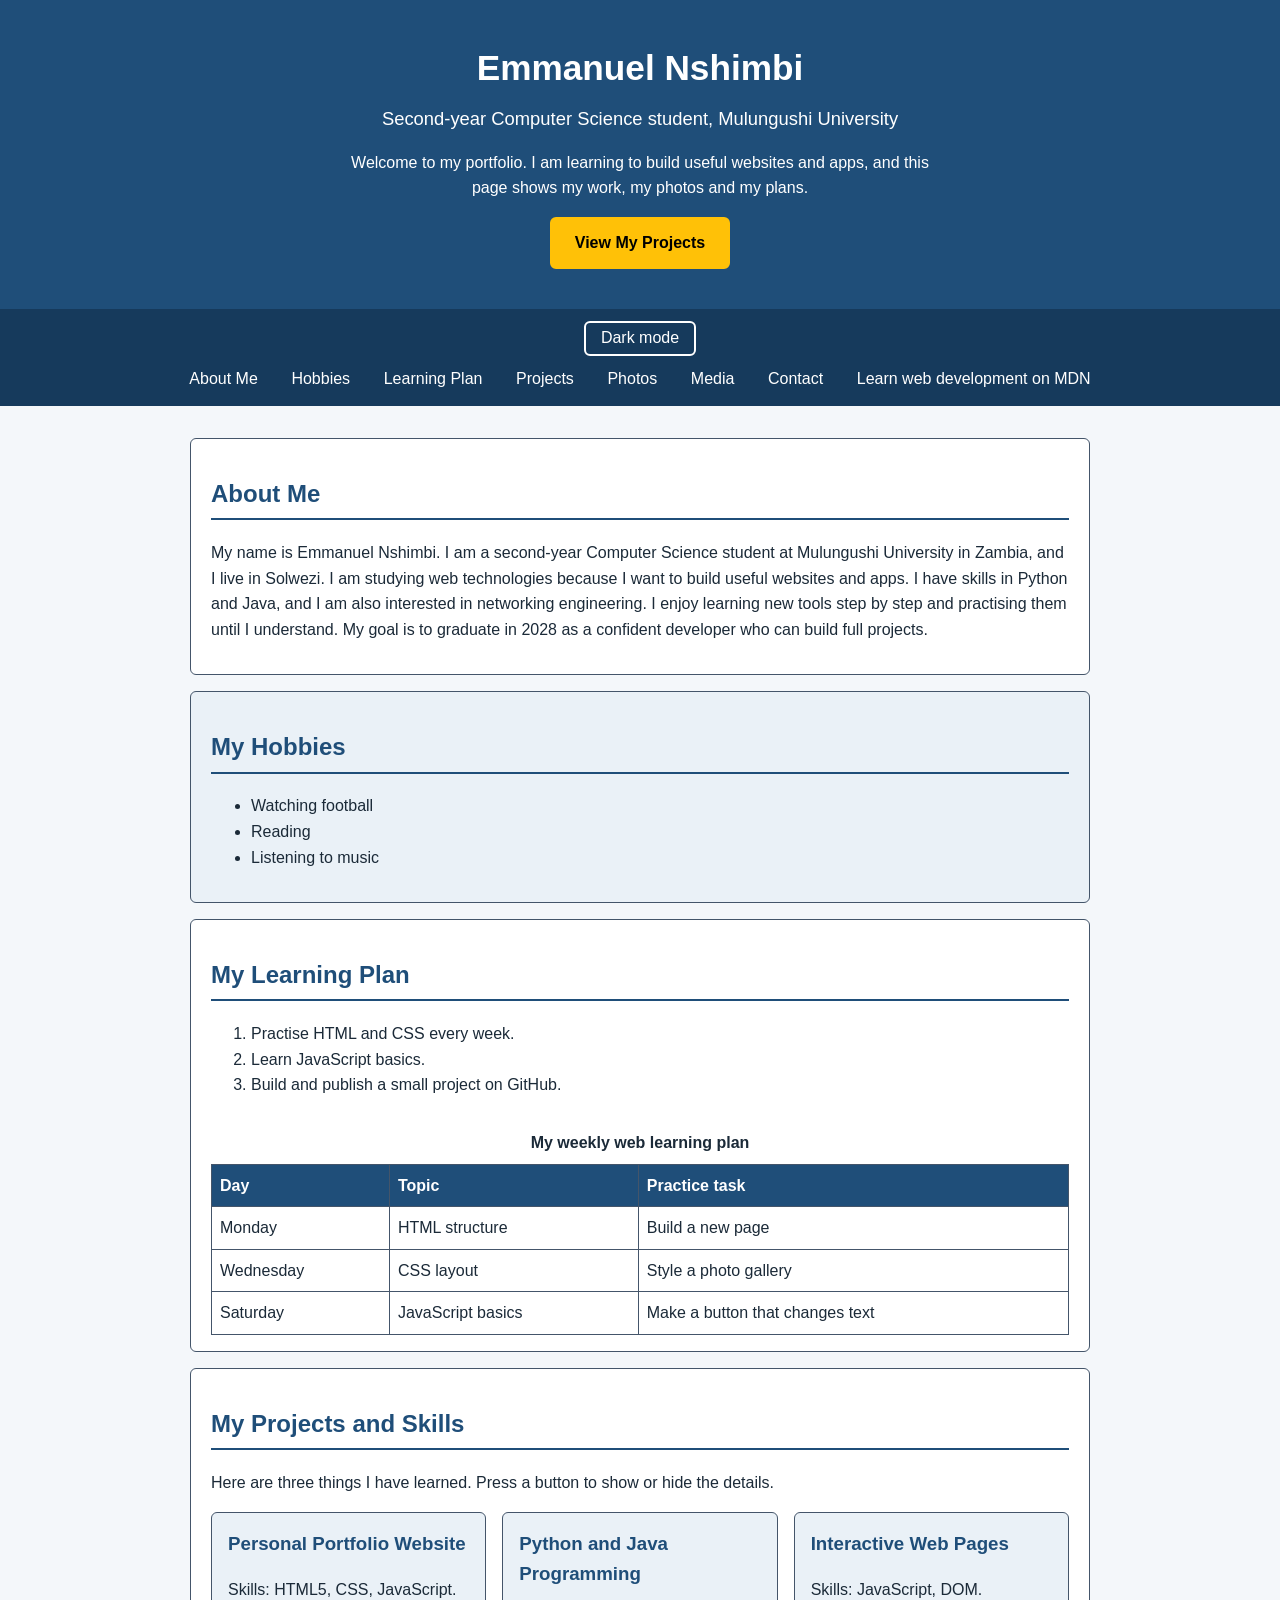
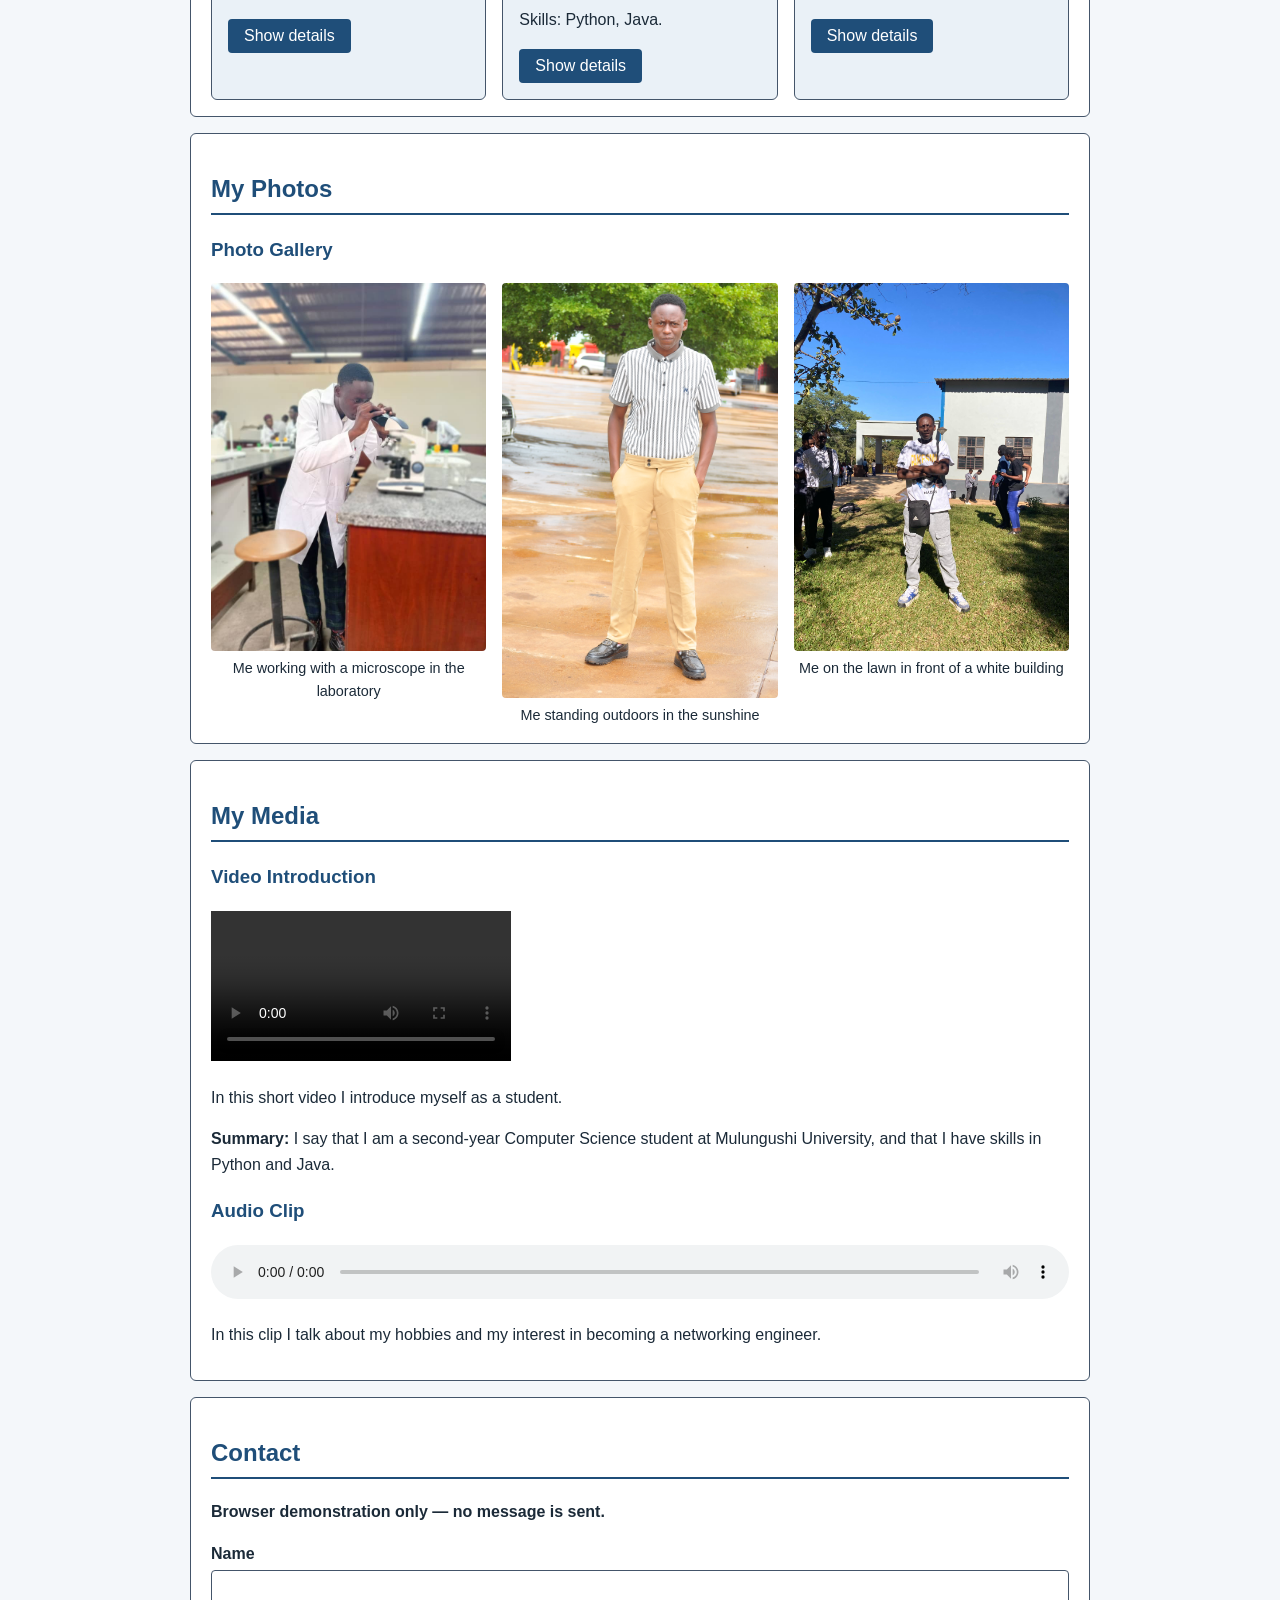
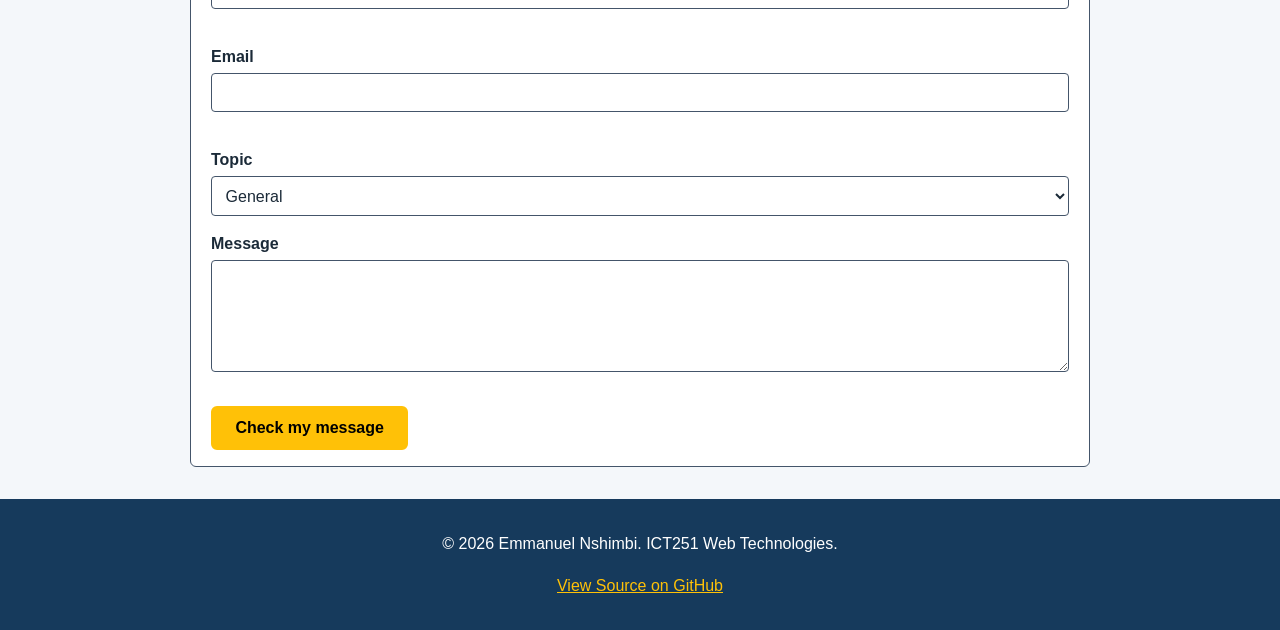
<file: index.html>
<!DOCTYPE html>
<html lang="en">
<head>
  <meta charset="UTF-8">
  <meta name="viewport" content="width=device-width, initial-scale=1.0">
  <title>Emmanuel Nshimbi | Student Portfolio</title>
  <link rel="stylesheet" href="css/styles.css">
  <script src="js/script.js" defer></script>
</head>
<body>
  <header class="hero" id="top">
    <h1>Emmanuel Nshimbi</h1>
    <p class="programme">Second-year Computer Science student, Mulungushi University</p>
    <p class="intro">Welcome to my portfolio. I am learning to build useful websites and apps, and this page shows my work, my photos and my plans.</p>
    <a class="button" href="#projects">View My Projects</a>
  </header>

  <nav aria-label="Main navigation">
    <div class="nav-bar">
      <button type="button" id="menu-toggle" class="nav-button" aria-expanded="false" aria-controls="nav-links">Menu</button>
      <button type="button" id="theme-toggle" class="nav-button" aria-pressed="false">Dark mode</button>
    </div>
    <ul id="nav-links">
      <li><a href="#about">About Me</a></li>
      <li><a href="#hobbies">Hobbies</a></li>
      <li><a href="#plan">Learning Plan</a></li>
      <li><a href="#projects">Projects</a></li>
      <li><a href="#photos">Photos</a></li>
      <li><a href="#media">Media</a></li>
      <li><a href="#contact">Contact</a></li>
      <li><a href="https://developer.mozilla.org/en-US/docs/Learn_web_development" target="_blank" rel="noopener">Learn web development on MDN</a></li>
    </ul>
  </nav>

  <main>
    <section id="about" class="content-section">
      <h2>About Me</h2>
      <p>My name is Emmanuel Nshimbi. I am a second-year Computer Science student at Mulungushi University in Zambia, and I live in Solwezi. I am studying web technologies because I want to build useful websites and apps. I have skills in Python and Java, and I am also interested in networking engineering. I enjoy learning new tools step by step and practising them until I understand. My goal is to graduate in 2028 as a confident developer who can build full projects.</p>
    </section>

    <section id="hobbies" class="content-section">
      <h2>My Hobbies</h2>
      <ul>
        <li>Watching football</li>
        <li>Reading</li>
        <li>Listening to music</li>
      </ul>
    </section>

    <section id="plan" class="content-section">
      <h2>My Learning Plan</h2>
      <ol>
        <li>Practise HTML and CSS every week.</li>
        <li>Learn JavaScript basics.</li>
        <li>Build and publish a small project on GitHub.</li>
      </ol>
      <div class="table-wrap">
        <table>
          <caption>My weekly web learning plan</caption>
          <thead>
            <tr><th>Day</th><th>Topic</th><th>Practice task</th></tr>
          </thead>
          <tbody>
            <tr><td>Monday</td><td>HTML structure</td><td>Build a new page</td></tr>
            <tr><td>Wednesday</td><td>CSS layout</td><td>Style a photo gallery</td></tr>
            <tr><td>Saturday</td><td>JavaScript basics</td><td>Make a button that changes text</td></tr>
          </tbody>
        </table>
      </div>
    </section>

    <section id="projects" class="content-section">
      <h2>My Projects and Skills</h2>
      <p>Here are three things I have learned. Press a button to show or hide the details.</p>
      <div class="project-list">
        <article class="project-card">
          <h3>Personal Portfolio Website</h3>
          <p>Skills: HTML5, CSS, JavaScript.</p>
          <button type="button" class="toggle-details" aria-expanded="false" aria-controls="details-1">Show details</button>
          <div id="details-1" class="details" hidden>
            <p>I built this website step by step in three activities. I learned page structure, styling, photos, video, audio, forms and JavaScript.</p>
          </div>
        </article>

        <article class="project-card">
          <h3>Python and Java Programming</h3>
          <p>Skills: Python, Java.</p>
          <button type="button" class="toggle-details" aria-expanded="false" aria-controls="details-2">Show details</button>
          <div id="details-2" class="details" hidden>
            <p>In my Computer Science course I practise writing programs in Python and Java. I use them to solve problems and to learn how programs are built.</p>
          </div>
        </article>

        <article class="project-card">
          <h3>Interactive Web Pages</h3>
          <p>Skills: JavaScript, DOM.</p>
          <button type="button" class="toggle-details" aria-expanded="false" aria-controls="details-3">Show details</button>
          <div id="details-3" class="details" hidden>
            <p>I added a form checker, a dark mode button, a phone menu and show or hide buttons. Each one reacts when a visitor clicks or types.</p>
          </div>
        </article>
      </div>
    </section>

    <section id="photos" class="content-section">
      <h2>My Photos</h2>
      <h3>Photo Gallery</h3>
      <div class="gallery">
        <figure>
          <img src="images/photo1.jpg" alt="A student in a white lab coat looking through a microscope in a laboratory">
          <figcaption>Me working with a microscope in the laboratory</figcaption>
        </figure>
        <figure>
          <img src="images/photo2.jpg" alt="A student in a striped shirt and light yellow trousers standing outdoors on a paved area with trees behind">
          <figcaption>Me standing outdoors in the sunshine</figcaption>
        </figure>
        <figure>
          <img src="images/photo3.jpg" alt="A student standing on a grass lawn in front of a white building under a clear blue sky">
          <figcaption>Me on the lawn in front of a white building</figcaption>
        </figure>
      </div>
    </section>

    <section id="media" class="content-section">
      <h2>My Media</h2>
      <h3>Video Introduction</h3>
      <video controls src="videos/intro.mp4"></video>
      <p>In this short video I introduce myself as a student.</p>
      <p><strong>Summary:</strong> I say that I am a second-year Computer Science student at Mulungushi University, and that I have skills in Python and Java.</p>

      <h3>Audio Clip</h3>
      <audio controls src="videos/voice.mp3"></audio>
      <p>In this clip I talk about my hobbies and my interest in becoming a networking engineer.</p>
    </section>

    <section id="contact" class="content-section">
      <h2>Contact</h2>
      <p class="form-note"><strong>Browser demonstration only — no message is sent.</strong></p>
      <form id="contact-form" action="#" novalidate>
        <div class="field">
          <label for="name">Name</label>
          <input type="text" id="name" name="name" required autocomplete="name">
          <span class="error" id="name-error"></span>
        </div>

        <div class="field">
          <label for="email">Email</label>
          <input type="email" id="email" name="email" required autocomplete="email">
          <span class="error" id="email-error"></span>
        </div>

        <div class="field">
          <label for="topic">Topic</label>
          <select id="topic" name="topic">
            <option>General</option>
            <option>Project</option>
            <option>Feedback</option>
          </select>
        </div>

        <div class="field">
          <label for="message">Message</label>
          <textarea id="message" name="message" rows="5" required></textarea>
          <span class="error" id="message-error"></span>
        </div>

        <button type="submit" class="button">Check my message</button>
      </form>

      <div id="form-result" class="preview" aria-live="polite" hidden>
        <h3>Form checked</h3>
        <p>Your details were validated in this browser. No message was sent.</p>
        <ul>
          <li>Name: <span id="result-name"></span></li>
          <li>Email: <span id="result-email"></span></li>
          <li>Topic: <span id="result-topic"></span></li>
          <li>Message: <span id="result-message"></span></li>
        </ul>
      </div>
    </section>
  </main>

  <footer>
    <p>&copy; 2026 Emmanuel Nshimbi. ICT251 Web Technologies.</p>
    <p><a href="https://github.com/YOUR-USERNAME/myweb" target="_blank" rel="noopener">View Source on GitHub</a></p>
  </footer>
</body>
</html>
</file>
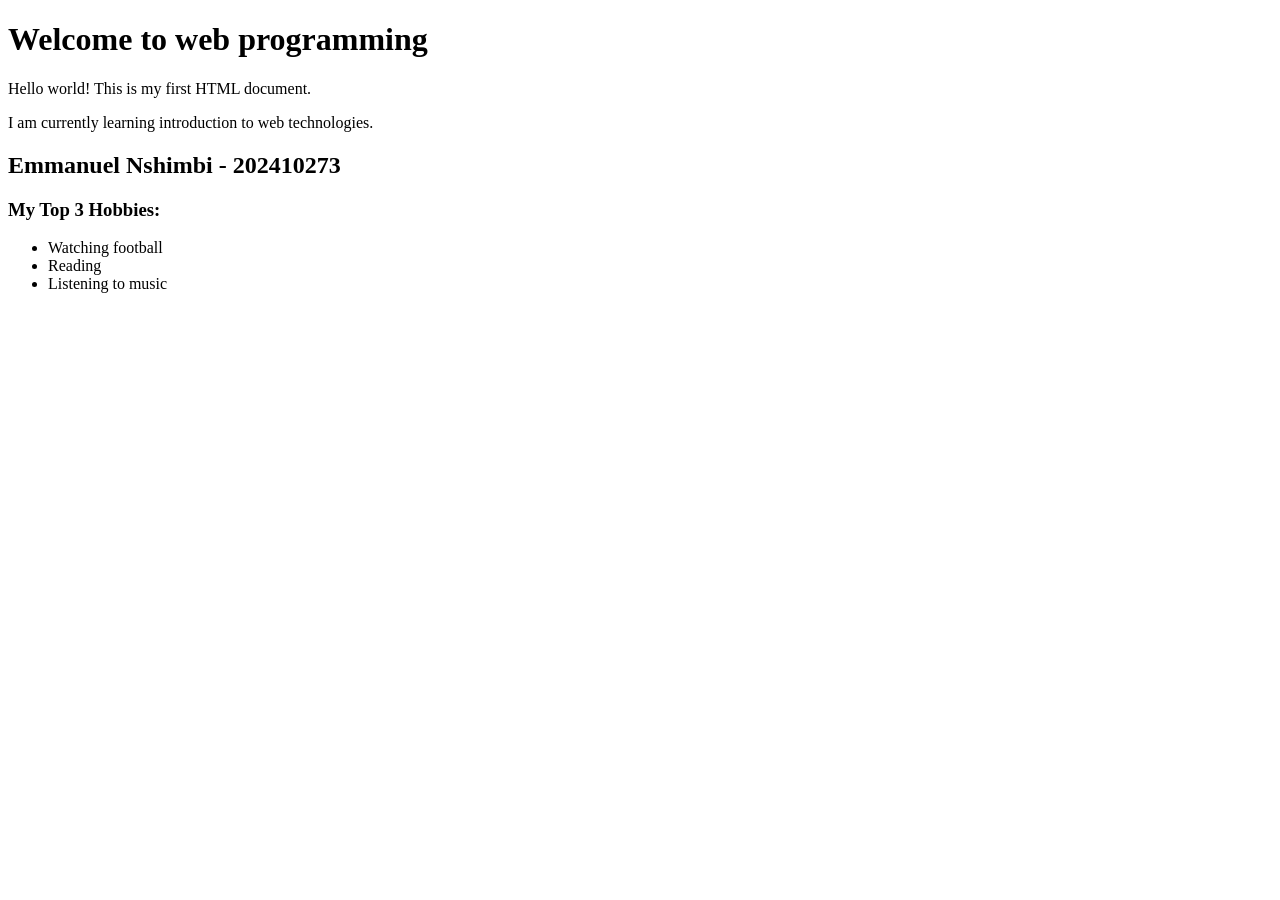
<file: activity1_backup.html>
<!DOCTYPE html>
<html lang="en">
<head>
  <meta charset="UTF-8">
  <meta name="viewport" content="width=device-width, initial-scale=1.0">
  <title>My first web page</title>
</head>
<body>
  <h1>Welcome to web programming</h1>
  <p>Hello world! This is my first HTML document.</p>
  <p>I am currently learning introduction to web technologies.</p>
  <h2>Emmanuel Nshimbi - 202410273</h2>
  <h3>My Top 3 Hobbies:</h3>
  <ul>
    <li>Watching football</li>
    <li>Reading</li>
    <li>Listening to music</li>
  </ul>
</body>
</html>
</file>
<file: css/styles.css>
/* ===== Colours: light theme (default) ===== */
:root {
  --bg: #f4f7fa;
  --card: #ffffff;
  --muted-bg: #eaf1f7;
  --text: #1b2a38;
  --heading: #1f4e79;
  --link: #0b5394;
  --border: #44556a;
  --header-bg: #1f4e79;
  --nav-bg: #163a5c;
  --btn-bg: #1f4e79;
  --accent: #ffc107;
  --error: #b00020;
}

/* ===== Colours: dark theme (added by JavaScript) ===== */
body.dark {
  --bg: #0f1720;
  --card: #1a2531;
  --muted-bg: #223142;
  --text: #e9eff5;
  --heading: #8ec1f0;
  --link: #8ec1f0;
  --border: #8da2b8;
  --header-bg: #0b2540;
  --nav-bg: #091c30;
  --btn-bg: #2f6fa8;
  --accent: #ffd54f;
  --error: #ff8a80;
}

/* ===== Element selectors ===== */
body {
  font-family: Arial, Helvetica, sans-serif;
  line-height: 1.6;
  margin: 0;
  background-color: var(--bg);
  color: var(--text);
}

h2 {
  color: var(--heading);
  border-bottom: 2px solid var(--heading);
  padding-bottom: 0.3rem;
}

h3 { color: var(--heading); }

a { color: var(--link); }

img, video {
  max-width: 100%;
  height: auto;
}

audio { width: 100%; }

[hidden] { display: none !important; }

/* ===== Visible keyboard focus ===== */
a:focus-visible,
button:focus-visible,
input:focus-visible,
select:focus-visible,
textarea:focus-visible {
  outline: 3px solid #ff9800;
  outline-offset: 2px;
}

/* ===== Introduction area ===== */
.hero {
  background-color: var(--header-bg);
  color: #ffffff;
  text-align: center;
  padding: 2.5rem 1rem;
}

.hero h1 {
  margin: 0 0 0.5rem 0;
  font-size: 2.2rem;
}

.programme {
  font-size: 1.15rem;
  margin: 0;
}

.intro {
  max-width: 600px;
  margin: 1rem auto;
}

/* ===== Buttons ===== */
.button {
  display: inline-block;
  background-color: var(--accent);
  color: #000000;
  padding: 0.7rem 1.4rem;
  border: 2px solid var(--accent);
  border-radius: 6px;
  font-size: 1rem;
  font-weight: bold;
  text-decoration: none;
  cursor: pointer;
}

.button:hover,
.button:focus {
  background-color: #ffffff;
  border-color: #000000;
  color: #000000;
}

/* ===== Navigation ===== */
nav {
  background-color: var(--nav-bg);
  padding: 0.5rem;
}

.nav-bar {
  display: flex;
  justify-content: center;
  gap: 0.5rem;
  padding: 0.25rem;
}

.nav-button {
  background-color: transparent;
  color: #ffffff;
  border: 2px solid #ffffff;
  padding: 0.4rem 0.9rem;
  border-radius: 6px;
  font-size: 1rem;
  cursor: pointer;
}

.nav-button:hover,
.nav-button:focus {
  background-color: var(--accent);
  border-color: var(--accent);
  color: #000000;
}

#menu-toggle { display: none; }

#nav-links {
  list-style: none;
  margin: 0;
  padding: 0;
  display: flex;
  flex-wrap: wrap;
  justify-content: center;
  gap: 0.5rem;
}

#nav-links a {
  display: block;
  color: #ffffff;
  text-decoration: none;
  padding: 0.4rem 0.8rem;
  border-radius: 4px;
}

#nav-links a:hover,
#nav-links a:focus {
  background-color: var(--accent);
  color: #000000;
}

/* ===== Main sections (box model: padding, margin, border) ===== */
main {
  max-width: 900px;
  margin: 0 auto;
  padding: 1rem;
}

.content-section {
  background-color: var(--card);
  padding: 1rem 1.25rem;
  margin: 1rem 0;
  border: 1px solid var(--border);
  border-radius: 6px;
  overflow-wrap: anywhere;
}

#hobbies { background-color: var(--muted-bg); }

/* ===== Table ===== */
.table-wrap { overflow-x: auto; }

table {
  border-collapse: collapse;
  width: 100%;
  margin-top: 1rem;
}

caption {
  font-weight: bold;
  margin-bottom: 0.5rem;
}

th, td {
  border: 1px solid var(--border);
  padding: 0.5rem;
  text-align: left;
}

th {
  background-color: var(--btn-bg);
  color: #ffffff;
}

/* ===== Projects ===== */
.project-list {
  display: grid;
  grid-template-columns: repeat(auto-fit, minmax(240px, 1fr));
  gap: 1rem;
}

.project-card {
  border: 1px solid var(--border);
  border-radius: 6px;
  padding: 1rem;
  background-color: var(--muted-bg);
}

.project-card h3 { margin-top: 0; }

.toggle-details {
  background-color: var(--btn-bg);
  color: #ffffff;
  border: none;
  padding: 0.5rem 1rem;
  border-radius: 4px;
  font-size: 1rem;
  cursor: pointer;
}

.toggle-details:hover,
.toggle-details:focus {
  background-color: var(--accent);
  color: #000000;
}

.details {
  margin-top: 0.75rem;
  padding-top: 0.5rem;
  border-top: 1px dashed var(--border);
}

/* ===== Photo gallery ===== */
.gallery {
  display: grid;
  grid-template-columns: repeat(auto-fit, minmax(220px, 1fr));
  gap: 1rem;
}

figure { margin: 0; }

figure img {
  display: block;
  width: 100%;
  border-radius: 4px;
}

figcaption {
  font-size: 0.9rem;
  text-align: center;
  margin-top: 0.4rem;
}

/* ===== Form ===== */
.field {
  display: flex;
  flex-direction: column;
  margin-bottom: 0.9rem;
}

label {
  font-weight: bold;
  margin-bottom: 0.25rem;
}

input, select, textarea {
  width: 100%;
  box-sizing: border-box;
  padding: 0.6rem;
  border: 1px solid var(--border);
  border-radius: 4px;
  font-size: 1rem;
  font-family: inherit;
  background-color: var(--card);
  color: var(--text);
}

input.invalid, textarea.invalid {
  border: 2px solid var(--error);
}

.error {
  color: var(--error);
  font-size: 0.9rem;
  min-height: 1.1em;
  margin-top: 0.25rem;
}

.preview {
  margin-top: 1rem;
  padding: 1rem;
  border: 2px solid #2e7d32;
  border-radius: 6px;
  background-color: var(--muted-bg);
}

/* ===== Footer ===== */
footer {
  text-align: center;
  padding: 1rem;
  background-color: var(--nav-bg);
  color: #ffffff;
}

footer a { color: var(--accent); }

/* ===== Phones: media query ===== */
@media (max-width: 700px) {
  .hero h1 { font-size: 1.7rem; }

  #menu-toggle { display: inline-block; }

  #nav-links {
    display: none;
    flex-direction: column;
  }

  #nav-links.open { display: flex; }

  #nav-links a {
    text-align: center;
    border: 1px solid rgba(255, 255, 255, 0.35);
  }
}
</file>
